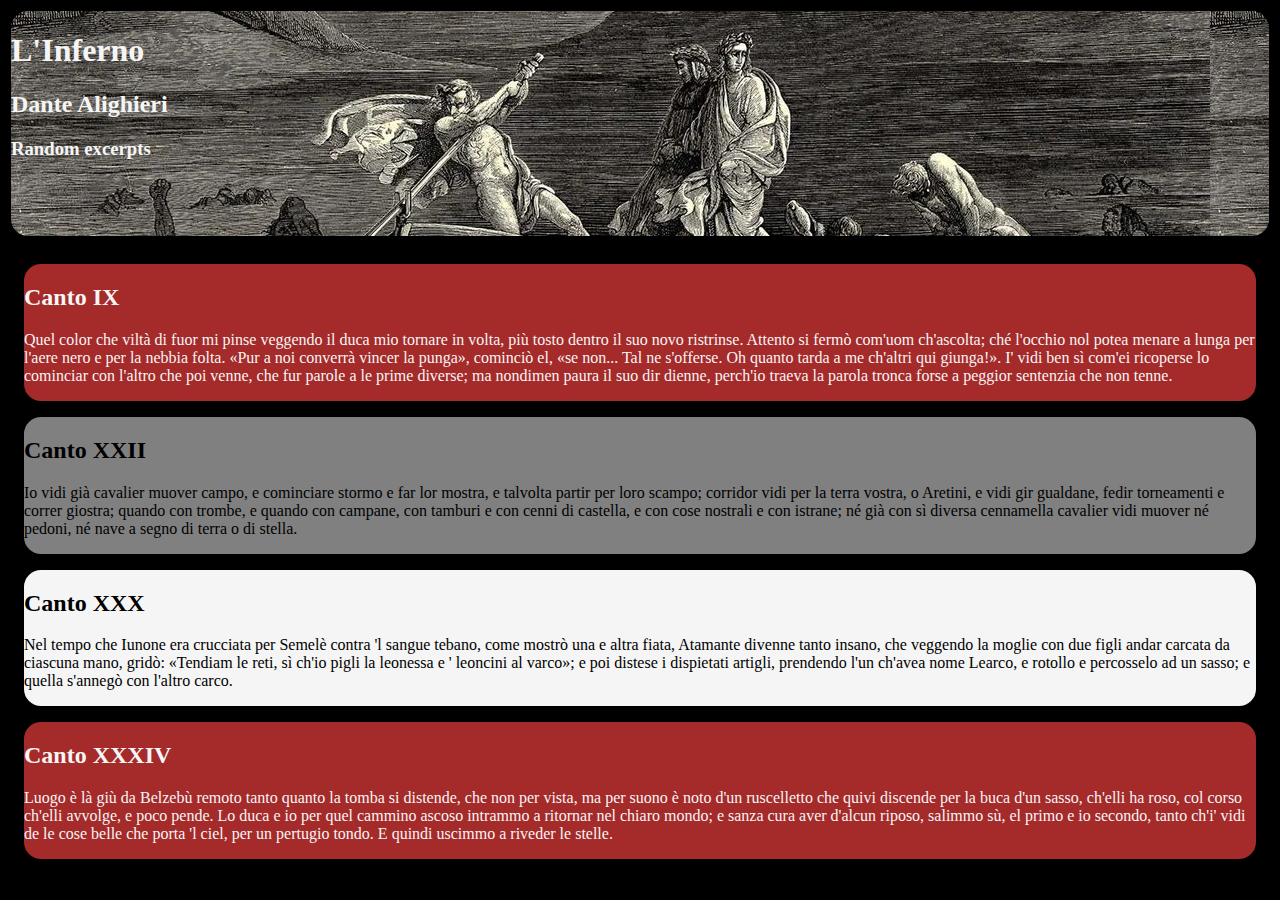
<file: prov-bootstrap/index.html>
<!DOCTYPE html>
<html lang="en">
<head>
    <meta charset="UTF-8">
    <meta http-equiv="X-UA-Compatible" content="IE=edge">
    <meta name="viewport" content="width=device-width, initial-scale=1.0">
    <title>MIprov - Bootstrap</title>
    <link href="https://cdn.jsdelivr.net/npm/bootstrap@5.2.0-beta1/dist/css/bootstrap.min.css" rel="stylesheet" integrity="sha384-0evHe/X+R7YkIZDRvuzKMRqM+OrBnVFBL6DOitfPri4tjfHxaWutUpFmBp4vmVor" crossorigin="anonymous">
    <link rel="stylesheet" href="/prov-bootstrap/style.css">
</head>
<body>
    <header class="container" id="banner">
        <h1>L'Inferno</h1>
        <h2>Dante Alighieri</h2>
        <h3>Random excerpts</h3>
    </header>
    <div class="container">
        <div class="row vh-100">
          <div class="col-md" id="leftcolumn">
            <h2>Canto IX</h2>
            <p>Quel color che viltà di fuor mi pinse
                veggendo il duca mio tornare in volta,
                più tosto dentro il suo novo ristrinse.
                
                  Attento si fermò com'uom ch'ascolta;
                ché l'occhio nol potea menare a lunga
                per l'aere nero e per la nebbia folta.
                
                  «Pur a noi converrà vincer la punga»,
                cominciò el, «se non... Tal ne s'offerse.
                Oh quanto tarda a me ch'altri qui giunga!».
                
                  I' vidi ben sì com'ei ricoperse
                lo cominciar con l'altro che poi venne,
                che fur parole a le prime diverse;
                
                  ma nondimen paura il suo dir dienne,
                perch'io traeva la parola tronca
                forse a peggior sentenzia che non tenne.</p>
          </div>
          <div class="col-md-4" id="centerleftcolumn">
            <h2>Canto XXII</h2>
            <p> Io vidi già cavalier muover campo,
                e cominciare stormo e far lor mostra,
                e talvolta partir per loro scampo;
                
                  corridor vidi per la terra vostra,
                o Aretini, e vidi gir gualdane,
                fedir torneamenti e correr giostra;
                
                  quando con trombe, e quando con campane,
                con tamburi e con cenni di castella,
                e con cose nostrali e con istrane;
                
                  né già con sì diversa cennamella
                cavalier vidi muover né pedoni,
                né nave a segno di terra o di stella.</p>
          </div>
          <div class="col-md-4" id="centerrightcolumn">
            <h2>Canto XXX</h2>
            <p> Nel tempo che Iunone era crucciata
                per Semelè contra 'l sangue tebano,
                come mostrò una e altra fiata,
                
                  Atamante divenne tanto insano,
                che veggendo la moglie con due figli
                andar carcata da ciascuna mano,
                
                  gridò: «Tendiam le reti, sì ch'io pigli
                la leonessa e ' leoncini al varco»;
                e poi distese i dispietati artigli,
                
                  prendendo l'un ch'avea nome Learco,
                e rotollo e percosselo ad un sasso;
                e quella s'annegò con l'altro carco.
                </p>
          </div>
          <div class="col-md" id="rightcolumn">
            <h2>Canto XXXIV</h2>
            <p>Luogo è là giù da Belzebù remoto
                tanto quanto la tomba si distende,
                che non per vista, ma per suono è noto
                
                  d'un ruscelletto che quivi discende
                per la buca d'un sasso, ch'elli ha roso,
                col corso ch'elli avvolge, e poco pende.
                
                  Lo duca e io per quel cammino ascoso
                intrammo a ritornar nel chiaro mondo;
                e sanza cura aver d'alcun riposo,
                
                  salimmo sù, el primo e io secondo,
                tanto ch'i' vidi de le cose belle
                che porta 'l ciel, per un pertugio tondo.
                
                  E quindi uscimmo a riveder le stelle.
                
                </p>
          </div>
        </div>
      </div>
</body>
</html>
</file>
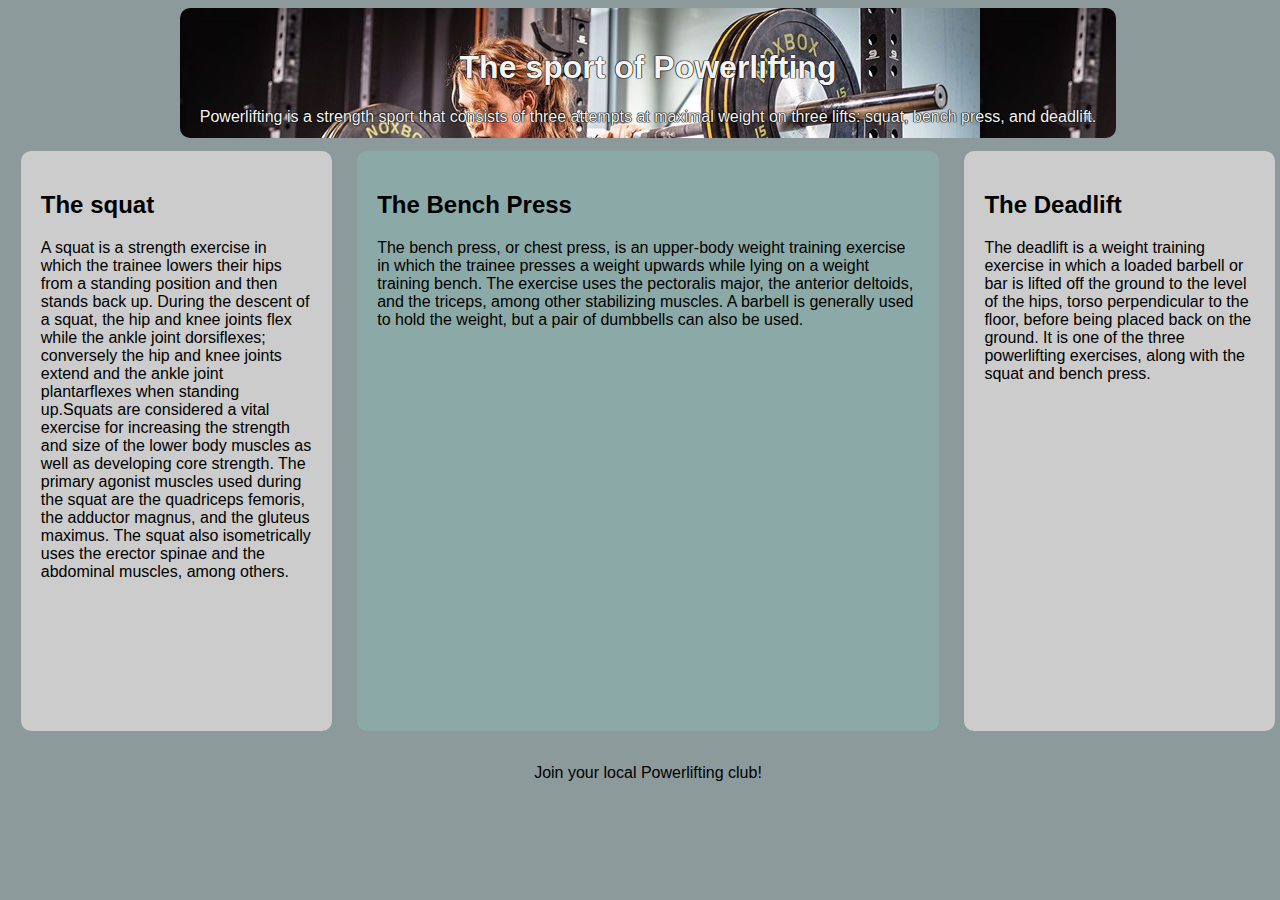
<file: prov-flex/index.html>
<!DOCTYPE html>
<html lang="en">
<head>
    <meta charset="UTF-8">
    <meta http-equiv="X-UA-Compatible" content="IE=edge">
    <meta name="viewport" content="width=device-width, initial-scale=1.0">
    <title>MIProv - FLEX</title>
    <link rel="stylesheet" href="/prov-flex/main.css">
</head>
<body>
    <header>
        <h1>The sport of Powerlifting</h1>
        <p>Powerlifting is a strength sport that consists of three attempts at 
            maximal weight on three lifts: squat, bench press, and deadlift.</p>
    </header>
    <main>
        <div class="side">
            <h2>The squat</h2>
            <p>A squat is a strength exercise in which the trainee lowers their hips from a standing position and then stands back up. 
                During the descent of a squat, the hip and knee joints flex while the ankle joint dorsiflexes; conversely the hip and knee joints extend and the ankle joint plantarflexes when standing up.Squats are considered a vital exercise for increasing the strength and size of the lower body muscles as well as developing core strength. The primary agonist muscles used during the squat are the quadriceps femoris, the adductor magnus, and the gluteus maximus. The squat also isometrically uses the erector spinae and the abdominal muscles, among others.</p>
        </div>
        <div class="center">
            <h2>The Bench Press</h2>
            <p>The bench press, or chest press, is an upper-body weight training exercise in which the trainee presses a weight upwards while lying on a weight training bench. The exercise uses the pectoralis major, the anterior deltoids, and the triceps, among other stabilizing muscles. A barbell is generally used to hold the weight, but a pair of dumbbells can also be used.</p>
        </div>
        <div class="side">
            <h2>The Deadlift</h2>
            <p>The deadlift is a weight training exercise in which a loaded barbell or bar is lifted off the ground to the level of the hips, torso perpendicular to the floor, before being placed back on the ground. It is one of the three powerlifting exercises, along with the squat and bench press. </p>
        </div>
    </main>
    <footer>Join your local Powerlifting club!</footer>
</body>
</html>
</file>
<file: prov-flex/main.css>
html {
    width: 100vw;
    font-family: 'Lucida Sans', 'Lucida Sans Regular', 'Lucida Grande', 'Lucida Sans Unicode', Geneva, Verdana, sans-serif;
}

body {
    width: 100%;
    background-color: #8d9a9b;
    display: flex;
    flex-direction: column;
    align-items: center;
}

header {
    background-image: url(/prov-flex/img/bell.jpeg);
    max-width: max-content;
    max-height: max-content;
    color: whitesmoke;
    text-shadow: 0 0 1px black, 0 0 1px black, 0 0 1px black, 0 0 1px black;
    padding: 20px;
    text-align: center;
    border-radius: 10px;
    background-color: brown;
    height: 10vh;
}

main {
    display: flex;
    flex-direction: row;
    width: 100%;
    background-color: #8d9a9b;
}

.center {
    padding: 20px;
    border-radius: 10px;
    margin: 1%;
    width: 50%;
    min-height: 60vh;
    background-color: #8baaa7;
}

.side {
    padding: 20px;
    border-radius: 10px;
    margin: 1%;
    width: 25%;
    min-height: 60vh;
    background-color: #cccccc;
}
@media (max-width: 36em) {
    main {
        display: flex;
        flex-direction: column;
    }
    .center {flex-wrap: wrap; width: 100%;}
    .side {flex-wrap: wrap; width: 100%;}
}

footer {
    padding: 20px;
    text-align: center;
    border-radius: 10px;
    height: 10vh;

}
</file>
<file: prov-bootstrap/style.css>
body {background-color: black;}

#banner {
    background-image: url(/prov-bootstrap/img/DantesInfernoBanner.jpg);
    height: 25vh;
    color:whitesmoke;
    border-style: solid;
    border-color: black;
    margin-bottom: 1vh;
}

#leftcolumn {background-color: brown; color: whitesmoke;}
#centerleftcolumn {background-color: grey; color: black;}
#centerrightcolumn {background-color: whitesmoke; color: black}
#rightcolumn {background-color: brown; color: whitesmoke;}


.container {
    margin: auto;
    border-radius: 20px;
    max-width: 100%;
}

.row {
    background-color: black;
    border-style: solid;
    border-color: black;
    border-radius: 20px;
    max-width: 100%; 
}

.col-md {
    margin: 10px;
    background-color: blueviolet;
    border-radius: 20px;
    border-color: black;
    border-style: solid;
    max-width: 100%;
}

.col-md-4 {
    margin: 10px;
    background-color: darkorange;
    border-radius: 20px;
    border-color: black;
    border-style: solid;
    max-width: 100%;
}


h2 p {
    font-family: 'Gill Sans', 'Gill Sans MT', Calibri, 'Trebuchet MS', sans-serif;
}
</file>
